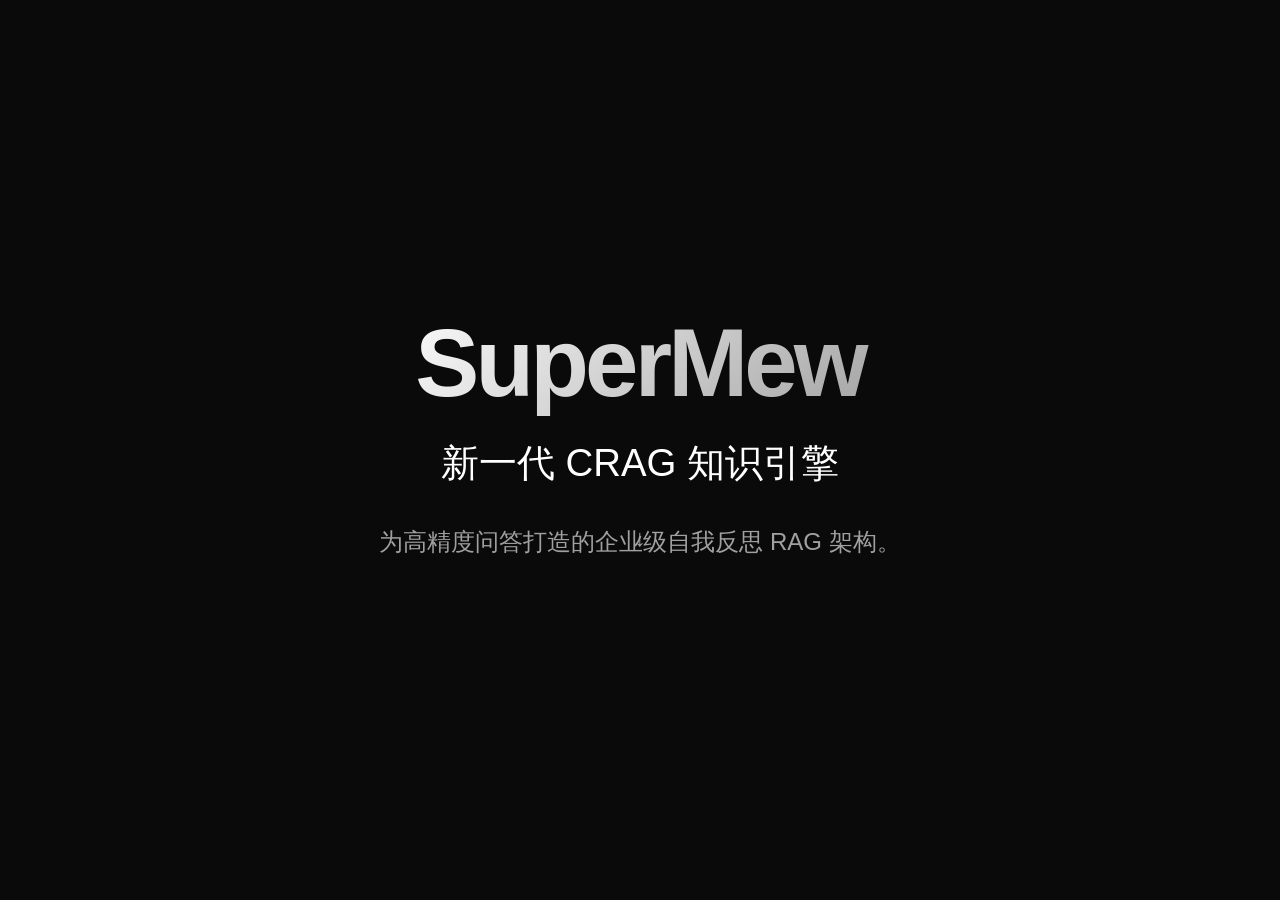
<file: presentation.html>
<!DOCTYPE html>
<html lang="en">
<head>
    <meta charset="UTF-8">
    <meta name="viewport" content="width=device-width, initial-scale=1.0">
    <title>SuperMew - 新一代 RAG 检索引擎</title>
    <style>
        :root {
            --bg-color: #0a0a0a;
            --text-primary: #ffffff;
            --text-secondary: #a0a0a0;
            --accent-blue: #2997ff;
            --accent-purple: #bf5af2;
            --accent-green: #32d74b;
        }

        * {
            box-sizing: border-box;
            margin: 0;
            padding: 0;
        }

        body, html {
            height: 100%;
            font-family: -apple-system, BlinkMacSystemFont, "Segoe UI", Roboto, Helvetica, Arial, sans-serif;
            background-color: var(--bg-color);
            color: var(--text-primary);
            overflow: hidden; /* Hide default scrollbar on body */
        }

        .scroll-container {
            height: 100vh;
            overflow-y: scroll;
            scroll-snap-type: y mandatory;
            scroll-behavior: smooth;
        }

        .slide {
            height: 100vh;
            width: 100%;
            scroll-snap-align: start;
            scroll-snap-stop: always;
            display: flex;
            flex-direction: column;
            justify-content: center;
            align-items: center;
            padding: 2rem;
            position: relative;
        }

        .slide-content {
            max-width: 800px;
            text-align: center;
            opacity: 0;
            transform: translateY(40px);
            transition: opacity 0.8s ease-out, transform 0.8s cubic-bezier(0.16, 1, 0.3, 1);
        }

        .slide-content.in-view {
            opacity: 1;
            transform: translateY(0);
        }

        h1 {
            font-size: clamp(3rem, 8vw, 6rem);
            font-weight: 700;
            letter-spacing: -0.04em;
            margin-bottom: 1rem;
            background: linear-gradient(135deg, #fff 0%, #a0a0a0 100%);
            -webkit-background-clip: text;
            -webkit-text-fill-color: transparent;
        }

        h2 {
            font-size: clamp(2rem, 5vw, 4rem);
            font-weight: 600;
            letter-spacing: -0.02em;
            margin-bottom: 1.5rem;
        }

        p {
            font-size: clamp(1.2rem, 2vw, 1.5rem);
            color: var(--text-secondary);
            line-height: 1.5;
            margin-bottom: 2rem;
        }

        /* Slide specific accents */
        .slide:nth-child(2) h2 { color: #ff3b30; } /* Problem */
        .slide:nth-child(3) h2 { color: var(--accent-purple); } /* Brain */
        .slide:nth-child(4) h2 { color: var(--accent-blue); } /* Engine */
        .slide:nth-child(5) h2 { color: var(--accent-green); } /* Memory */

        /* Bouncing indicator */
        .scroll-indicator {
            position: absolute;
            bottom: 40px;
            left: 50%;
            transform: translateX(-50%);
            animation: bounce 2s infinite;
            color: var(--text-secondary);
            font-size: 24px;
            opacity: 0;
            transition: opacity 1s ease-in;
        }

        .slide.in-view .scroll-indicator {
            opacity: 1;
        }

        @keyframes bounce {
            0%, 20%, 50%, 80%, 100% { transform: translateY(0) translateX(-50%); }
            40% { transform: translateY(-20px) translateX(-50%); }
            60% { transform: translateY(-10px) translateX(-50%); }
        }
        
        .code-snippet {
            background: rgba(255, 255, 255, 0.05);
            padding: 1.5rem;
            border-radius: 12px;
            font-family: monospace;
            font-size: 1rem;
            color: #e6e6e6;
            text-align: left;
            border: 1px solid rgba(255, 255, 255, 0.1);
            margin-top: 2rem;
            box-shadow: 0 10px 30px rgba(0,0,0,0.5);
        }

        .btn {
            display: inline-block;
            background: var(--text-primary);
            color: var(--bg-color);
            padding: 12px 24px;
            border-radius: 30px;
            text-decoration: none;
            font-weight: 600;
            margin-top: 1rem;
            transition: transform 0.2s, background 0.2s;
        }

        .btn:hover {
            transform: scale(1.05);
            background: #e0e0e0;
        }
        
        .btn-outline {
            background: transparent;
            color: var(--text-primary);
            border: 1px solid var(--text-secondary);
        }
        
        .btn-outline:hover {
            background: rgba(255,255,255,0.1);
        }
    </style>
</head>
<body>
    <div class="scroll-container">
        <!-- Slide 1: Hero -->
        <section class="slide">
            <div class="slide-content">
                <h1>SuperMew</h1>
                <p style="color: var(--text-primary); font-size: clamp(1.5rem, 3vw, 2.5rem); font-weight: 500;">新一代 CRAG 知识引擎</p>
                <p>为高精度问答打造的企业级自我反思 RAG 架构。</p>
                <div class="scroll-indicator">↓</div>
            </div>
        </section>

        <!-- Slide 2: The Problem -->
        <section class="slide">
            <div class="slide-content">
                <h2>传统的 RAG 是盲目的。</h2>
                <p>标准的向量检索面对专有名词时频繁失效、丢失上下文边界，<br>并因为喂给大模型满是噪音的垃圾数据而导致幻觉。</p>
                <div style="font-size: 4rem; margin-top: 1rem; opacity: 0.5;">🙈</div>
            </div>
        </section>

        <!-- Slide 3: The Brain -->
        <section class="slide">
            <div class="slide-content">
                <h2>自我反思架构。</h2>
                <p>SuperMew 不仅仅是搜索。它懂得 <strong>评估</strong> 和 <strong>纠错</strong>。</p>
                <p>如果 <strong>Grader 裁判模型</strong> 认为检索结果无关，LangGraph 状态机将自动触发 <strong>HyDE</strong>（假设性文档）或 <strong>Step-back</strong>（退步提问）变换，以找回丢失的上下文。</p>
                <div class="code-snippet">
                    graph.add_conditional_edges(<br>
                    &nbsp;&nbsp;&nbsp;&nbsp;"grade_documents",<br>
                    &nbsp;&nbsp;&nbsp;&nbsp;lambda state: state.route,<br>
                    &nbsp;&nbsp;&nbsp;&nbsp;{<br>
                    &nbsp;&nbsp;&nbsp;&nbsp;&nbsp;&nbsp;&nbsp;&nbsp;"generate": END,<br>
                    &nbsp;&nbsp;&nbsp;&nbsp;&nbsp;&nbsp;&nbsp;&nbsp;"rewrite": "rewrite_question"<br>
                    &nbsp;&nbsp;&nbsp;&nbsp;}<br>
                    )
                </div>
            </div>
        </section>

        <!-- Slide 4: The Engine -->
        <section class="slide">
            <div class="slide-content">
                <h2>混合精准检索。</h2>
                <p>仅靠语义理解是不够的。我们在本地纯手写了一个支持高并发、带锁保护的 <strong>BM25 稀疏向量</strong> 引擎。</p>
                <p>Milvus 将同时并发执行 HNSW (稠密语义) 和倒排索引 (稀疏词汇) 检索，并使用 <strong>RRF (倒数排名融合)</strong> 算法完美融合这两路差异极大的召回结果。</p>
            </div>
        </section>

        <!-- Slide 5: The Memory -->
        <section class="slide">
            <div class="slide-content">
                <h2>完整连贯的上下文。</h2>
                <p>父子级文档切片 (Parent-Child Chunking) 彻底消灭了上下文破碎。</p>
                <p>文档被切割成 3 个层级。只有微观的细碎句子（L3）会进入向量库。一旦命中，SuperMew 会顺藤摸瓜唤醒宏观段落（L1/L2）以供大模型全面理解。</p>
                <div style="display: flex; justify-content: center; gap: 20px; margin-top: 2rem;">
                    <div style="padding: 1rem; border: 1px solid rgba(255,255,255,0.2); border-radius: 8px;">L1 (1200 字符)</div>
                    <div style="padding: 1rem; border: 1px solid rgba(255,255,255,0.4); border-radius: 8px;">L2 (600 字符)</div>
                    <div style="padding: 1rem; border: 2px solid var(--accent-green); border-radius: 8px; color: var(--accent-green); font-weight: bold;">L3 (300 字符) 🎯</div>
                </div>
            </div>
        </section>

        <!-- Slide 6: Conclusion -->
        <section class="slide">
            <div class="slide-content">
                <h2>为生产环境而生。</h2>
                <p>通过我们的实时可视化数据大屏，深入体验系统的内部机械运转。</p>
                <div style="display: flex; gap: 15px; justify-content: center;">
                    <a href="project_visualization.html" class="btn">查看架构与源码</a>
                    <a href="frontend/index.html" class="btn btn-outline">开始聊天</a>
                </div>
            </div>
        </section>
    </div>
    
    <script>
        document.addEventListener('DOMContentLoaded', () => {
            const observerOptions = {
                root: document.querySelector('.scroll-container'),
                rootMargin: '0px',
                threshold: 0.5 // Trigger when 50% of the slide is visible
            };

            const observer = new IntersectionObserver((entries) => {
                entries.forEach(entry => {
                    const content = entry.target.querySelector('.slide-content');
                    if (entry.isIntersecting) {
                        content.classList.add('in-view');
                        entry.target.classList.add('in-view'); // For scroll indicator
                    } else {
                        // Optional: remove class to re-animate on scroll back up
                        content.classList.remove('in-view');
                        entry.target.classList.remove('in-view');
                    }
                });
            }, observerOptions);

            const slides = document.querySelectorAll('.slide');
            slides.forEach(slide => {
                observer.observe(slide);
            });
            
            // Trigger animation for the first slide immediately
            setTimeout(() => {
                document.querySelector('.slide:first-child .slide-content').classList.add('in-view');
                document.querySelector('.slide:first-child').classList.add('in-view');
            }, 100);
        });
    </script>
</body>
</html>
</file>
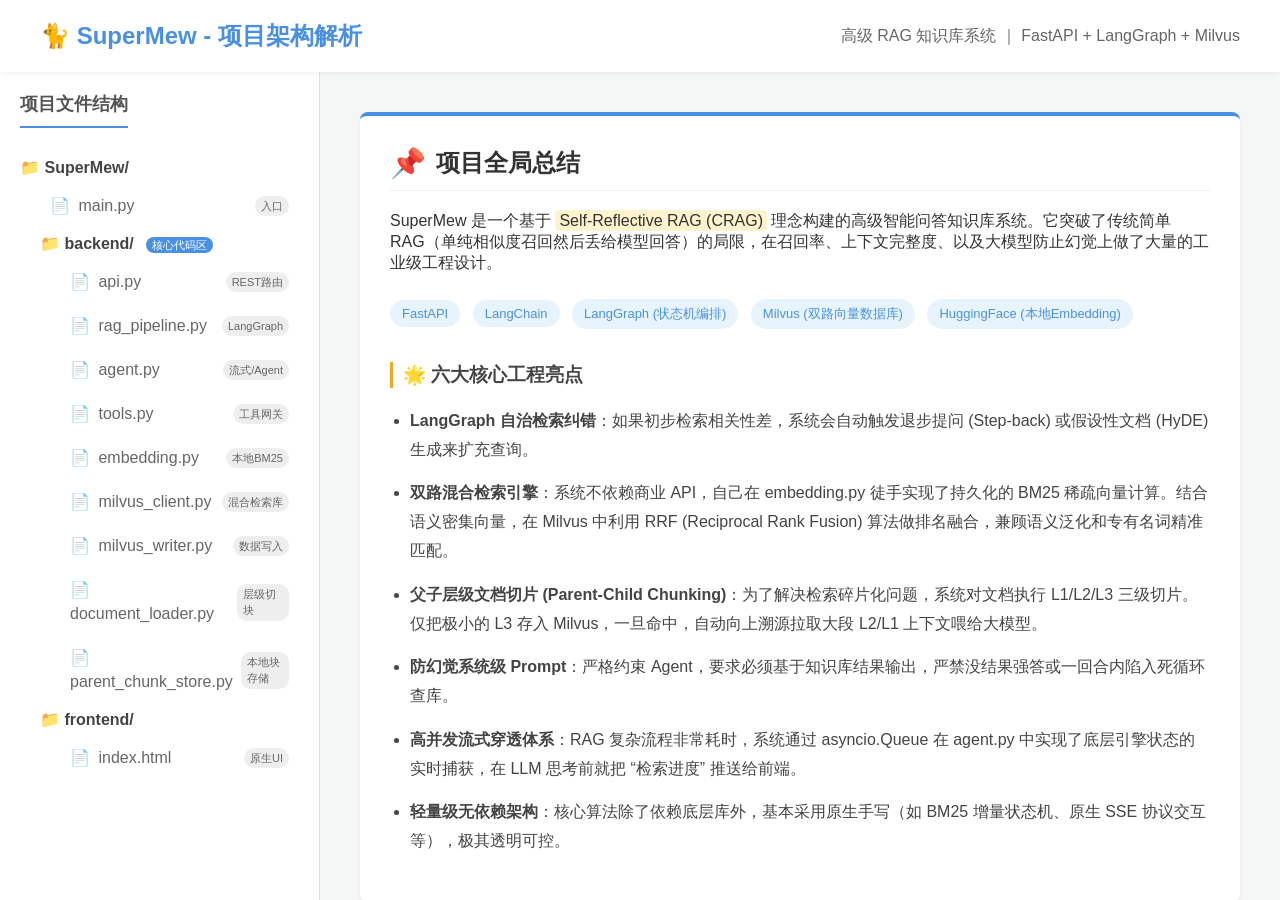
<file: project_visualization.html>
<!DOCTYPE html>
<html lang="zh-CN">
<head>
    <meta charset="UTF-8">
    <meta name="viewport" content="width=device-width, initial-scale=1.0">
    <title>SuperMew 项目架构与核心代码解析</title>
    <style>
        :root {
            --primary-color: #4A90E2;
            --secondary-color: #F5A623;
            --bg-color: #f4f7f6;
            --text-color: #333;
            --card-bg: #fff;
            --border-color: #e0e0e0;
            --code-bg: #2d2d2d;
            --sidebar-width: 320px;
        }

        * { box-sizing: border-box; }

        body {
            font-family: -apple-system, BlinkMacSystemFont, "Segoe UI", Roboto, Helvetica, Arial, sans-serif;
            background-color: var(--bg-color);
            color: var(--text-color);
            margin: 0;
            padding: 0;
            display: flex;
            flex-direction: column;
            height: 100vh;
        }

        header {
            background-color: var(--card-bg);
            padding: 20px 40px;
            box-shadow: 0 2px 5px rgba(0,0,0,0.05);
            display: flex;
            align-items: center;
            justify-content: space-between;
            z-index: 10;
        }

        header h1 {
            margin: 0;
            font-size: 24px;
            color: var(--primary-color);
        }

        .container {
            display: flex;
            flex: 1;
            overflow: hidden;
        }

        /* 侧边栏：项目结构 */
        .sidebar {
            width: var(--sidebar-width);
            background-color: var(--card-bg);
            border-right: 1px solid var(--border-color);
            overflow-y: auto;
            padding: 20px;
            flex-shrink: 0;
        }

        .sidebar h2 {
            font-size: 18px;
            margin-top: 0;
            margin-bottom: 20px;
            color: #555;
            border-bottom: 2px solid var(--primary-color);
            padding-bottom: 10px;
            display: inline-block;
        }

        .tree-view ul {
            list-style-type: none;
            padding-left: 20px;
            margin: 0;
        }
        
        .tree-view > ul {
            padding-left: 0;
        }

        .tree-view li {
            margin: 8px 0;
            cursor: pointer;
            line-height: 1.5;
        }

        .tree-view .folder {
            font-weight: bold;
            color: #444;
        }

        .tree-view .folder::before {
            content: "📁 ";
        }

        .tree-view .file {
            color: #666;
            transition: all 0.2s;
            padding: 6px 10px;
            border-radius: 6px;
            display: flex;
            align-items: center;
            justify-content: space-between;
        }

        .tree-view .file span.filename::before {
            content: "📄 ";
            margin-right: 4px;
        }

        .tree-view .file:hover {
            background-color: #f0f7ff;
            color: var(--primary-color);
        }

        .tree-view .file.active {
            background-color: var(--primary-color);
            color: white;
            font-weight: bold;
            box-shadow: 0 2px 4px rgba(74, 144, 226, 0.2);
        }
        
        .tree-view .file.active .badge {
            background-color: white;
            color: var(--primary-color);
        }

        /* 主内容区 */
        .main-content {
            flex: 1;
            padding: 40px;
            overflow-y: auto;
            background-color: var(--bg-color);
            scroll-behavior: smooth;
        }

        .card {
            background-color: var(--card-bg);
            border-radius: 8px;
            padding: 30px;
            box-shadow: 0 4px 6px rgba(0,0,0,0.05);
            margin-bottom: 30px;
            border-top: 4px solid var(--primary-color);
        }

        .card h2 {
            margin-top: 0;
            color: var(--text-color);
            border-bottom: 1px solid #eee;
            padding-bottom: 10px;
            margin-bottom: 20px;
            display: flex;
            align-items: center;
            gap: 10px;
        }
        
        .card h2::before {
            content: "📌";
            font-size: 1.2em;
        }

        .card h3 {
            color: #444;
            margin-top: 25px;
            border-left: 3px solid var(--secondary-color);
            padding-left: 10px;
        }

        /* RAG 流程图样式 */
        .flow-diagram {
            display: flex;
            flex-direction: column;
            align-items: center;
            margin: 30px 0;
            padding: 30px 20px;
            background: #fafafa;
            border: 1px solid #e0e0e0;
            border-radius: 8px;
        }
        
        .flow-row {
            display: flex;
            justify-content: center;
            align-items: center;
            gap: 20px;
            margin: 15px 0;
            width: 100%;
        }

        .flow-box {
            background: #e1f5fe;
            border: 2px solid var(--primary-color);
            border-radius: 6px;
            padding: 15px 25px;
            font-weight: bold;
            text-align: center;
            min-width: 180px;
            box-shadow: 0 2px 4px rgba(0,0,0,0.05);
            position: relative;
        }
        
        .flow-box small {
            display: block;
            font-weight: normal;
            font-size: 12px;
            color: #555;
            margin-top: 5px;
        }

        .flow-box.decision {
            background: #fff8e1;
            border-color: var(--secondary-color);
            border-radius: 50%;
            width: 120px;
            height: 120px;
            display: flex;
            flex-direction: column;
            align-items: center;
            justify-content: center;
            min-width: unset;
        }

        .flow-arrow {
            font-size: 24px;
            color: #999;
            height: 30px;
            display: flex;
            align-items: center;
            justify-content: center;
        }

        /* 代码展示区 */
        pre {
            background-color: var(--code-bg);
            color: #f8f8f2;
            padding: 20px;
            border-radius: 8px;
            overflow-x: auto;
            font-family: "SFMono-Regular", Consolas, "Liberation Mono", Menlo, Courier, monospace;
            font-size: 14px;
            line-height: 1.5;
            box-shadow: inset 0 0 10px rgba(0,0,0,0.5);
            border-left: 4px solid var(--primary-color);
        }

        code {
            font-family: inherit;
        }
        
        .keyword { color: #ff79c6; }
        .string { color: #f1fa8c; }
        .comment { color: #6272a4; }
        .function { color: #50fa7b; }
        .class { color: #8be9fd; font-style: italic; }
        .decorator { color: #ffb86c; }

        .tag {
            display: inline-block;
            background: #e8f4fd;
            color: var(--primary-color);
            padding: 6px 12px;
            border-radius: 20px;
            font-size: 13px;
            margin-right: 8px;
            margin-bottom: 8px;
            font-weight: 500;
        }

        /* 动态内容控制 */
        .details-section {
            display: none;
        }

        .details-section.active {
            display: block;
            animation: fadeIn 0.4s ease-out;
        }

        @keyframes fadeIn {
            from { opacity: 0; transform: translateY(15px); }
            to { opacity: 1; transform: translateY(0); }
        }
        
        .badge {
            background-color: #eee;
            color: #666;
            font-size: 11px;
            padding: 2px 6px;
            border-radius: 10px;
            margin-left: 8px;
            font-weight: normal;
        }
        
        .tree-view .folder > .badge {
            background-color: var(--primary-color);
            color: white;
        }

        ul.feature-list {
            line-height: 1.8;
            color: #444;
            padding-left: 20px;
        }
        
        ul.feature-list li {
            margin-bottom: 15px;
        }
        
        .highlight-text {
            background-color: #fff3cd;
            padding: 2px 4px;
            border-radius: 4px;
            font-weight: 500;
        }
        
        /* 导航栏 */
        .page-nav {
            margin-bottom: 30px;
            display: flex;
            gap: 15px;
            flex-wrap: wrap;
        }
        
        .page-nav-btn {
            background: white;
            border: 1px solid var(--border-color);
            padding: 10px 20px;
            border-radius: 20px;
            cursor: pointer;
            font-weight: 500;
            color: #555;
            transition: all 0.2s;
        }
        
        .page-nav-btn:hover, .page-nav-btn.active {
            background: var(--primary-color);
            color: white;
            border-color: var(--primary-color);
        }

    </style>
</head>
<body>

    <header>
        <h1>🐈 SuperMew - 项目架构解析</h1>
        <div style="font-weight: 500; color: #666;">高级 RAG 知识库系统 ｜ FastAPI + LangGraph + Milvus</div>
    </header>

    <div class="container">
        <!-- 左侧项目树 -->
        <div class="sidebar">
            <h2>项目文件结构</h2>
            <div class="tree-view">
                <ul>
                    <li class="folder" onclick="showPage('page-overview')">SuperMew/</li>
                    <ul>
                        <li class="file" onclick="showPage('page-overview')">
                            <span class="filename">main.py</span><span class="badge">入口</span>
                        </li>
                        
                        <li class="folder">backend/ <span class="badge">核心代码区</span></li>
                        <ul>
                            <li class="file active" id="nav-api" onclick="showPage('page-api')">
                                <span class="filename">api.py</span><span class="badge">REST路由</span>
                            </li>
                            <li class="file" id="nav-rag" onclick="showPage('page-rag')">
                                <span class="filename">rag_pipeline.py</span><span class="badge">LangGraph</span>
                            </li>
                            <li class="file" id="nav-agent" onclick="showPage('page-agent')">
                                <span class="filename">agent.py</span><span class="badge">流式/Agent</span>
                            </li>
                            <li class="file" id="nav-tools" onclick="showPage('page-tools')">
                                <span class="filename">tools.py</span><span class="badge">工具网关</span>
                            </li>
                            <li class="file" id="nav-embedding" onclick="showPage('page-embedding')">
                                <span class="filename">embedding.py</span><span class="badge">本地BM25</span>
                            </li>
                            <li class="file" id="nav-milvus" onclick="showPage('page-milvus')">
                                <span class="filename">milvus_client.py</span><span class="badge">混合检索库</span>
                            </li>
                            <li class="file" id="nav-milvus_writer" onclick="showPage('page-milvus_writer')">
                                <span class="filename">milvus_writer.py</span><span class="badge">数据写入</span>
                            </li>
                            <li class="file" id="nav-doc_loader" onclick="showPage('page-doc_loader')">
                                <span class="filename">document_loader.py</span><span class="badge">层级切块</span>
                            </li>
                            <li class="file" id="nav-parent_store" onclick="showPage('page-parent_store')">
                                <span class="filename">parent_chunk_store.py</span><span class="badge">本地块存储</span>
                            </li>
                        </ul>

                        <li class="folder">frontend/</li>
                        <ul>
                            <li class="file" onclick="showPage('page-frontend')">
                                <span class="filename">index.html</span><span class="badge">原生UI</span>
                            </li>
                        </ul>
                    </ul>
                </ul>
            </div>
        </div>

        <!-- 右侧详情区 -->
        <div class="main-content" id="main-scroll">
            
            <!-- ================= PAGE: OVERVIEW (总结) ================= -->
            <div id="page-overview" class="details-section active">
                <div class="card">
                    <h2>项目全局总结</h2>
                    <p>SuperMew 是一个基于 <span class="highlight-text">Self-Reflective RAG (CRAG)</span> 理念构建的高级智能问答知识库系统。它突破了传统简单 RAG（单纯相似度召回然后丢给模型回答）的局限，在召回率、上下文完整度、以及大模型防止幻觉上做了大量的工业级工程设计。</p>
                    
                    <div style="margin: 25px 0;">
                        <span class="tag">FastAPI</span>
                        <span class="tag">LangChain</span>
                        <span class="tag">LangGraph (状态机编排)</span>
                        <span class="tag">Milvus (双路向量数据库)</span>
                        <span class="tag">HuggingFace (本地Embedding)</span>
                    </div>

                    <h3>🌟 六大核心工程亮点</h3>
                    <ul class="feature-list">
                        <li><strong>LangGraph 自治检索纠错</strong>：如果初步检索相关性差，系统会自动触发退步提问 (Step-back) 或假设性文档 (HyDE) 生成来扩充查询。</li>
                        <li><strong>双路混合检索引擎</strong>：系统不依赖商业 API，自己在 <code>embedding.py</code> 徒手实现了持久化的 BM25 稀疏向量计算。结合语义密集向量，在 Milvus 中利用 RRF (Reciprocal Rank Fusion) 算法做排名融合，兼顾语义泛化和专有名词精准匹配。</li>
                        <li><strong>父子层级文档切片 (Parent-Child Chunking)</strong>：为了解决检索碎片化问题，系统对文档执行 L1/L2/L3 三级切片。仅把极小的 L3 存入 Milvus，一旦命中，自动向上溯源拉取大段 L2/L1 上下文喂给大模型。</li>
                        <li><strong>防幻觉系统级 Prompt</strong>：严格约束 Agent，要求必须基于知识库结果输出，严禁没结果强答或一回合内陷入死循环查库。</li>
                        <li><strong>高并发流式穿透体系</strong>：RAG 复杂流程非常耗时，系统通过 <code>asyncio.Queue</code> 在 <code>agent.py</code> 中实现了底层引擎状态的实时捕获，在 LLM 思考前就把 “检索进度” 推送给前端。</li>
                        <li><strong>轻量级无依赖架构</strong>：核心算法除了依赖底层库外，基本采用原生手写（如 BM25 增量状态机、原生 SSE 协议交互等），极其透明可控。</li>
                    </ul>
                </div>

                <div class="card">
                    <h2>LangGraph 核心运转流转图</h2>
                    <p>展示了当用户提出一个复杂问题时，系统的内部神经元是如何进行图状运转的：</p>
                    <div class="flow-diagram">
                        <div class="flow-row">
                            <div class="flow-box" style="background: #e8f5e9; border-color: #4caf50;">
                                用户提问
                            </div>
                        </div>
                        <div class="flow-arrow">↓</div>
                        <div class="flow-row">
                            <div class="flow-box">
                                retrieve_initial
                                <small>Milvus HNSW+BM25 混合检索</small>
                            </div>
                        </div>
                        <div class="flow-arrow">↓</div>
                        <div class="flow-row">
                            <div class="flow-box decision">
                                grade_documents
                                <small>Grader LLM</small>
                                <small>相关性评估</small>
                            </div>
                        </div>
                        <div class="flow-row" style="margin: 0;">
                            <div style="flex:1; text-align:right; padding-right:40px; color: var(--secondary-color); font-weight: bold;">不相关 (No) ↙</div>
                            <div style="flex:1; padding-left:40px; color: #4caf50; font-weight: bold;">↘ 相关 (Yes)</div>
                        </div>
                        <div class="flow-row" style="align-items: flex-start;">
                            <div style="flex: 1; display: flex; flex-direction: column; align-items: center;">
                                <div class="flow-box" style="border-color: var(--secondary-color);">
                                    rewrite_question
                                    <small>HyDE 假设 / Step-back 泛化</small>
                                </div>
                                <div class="flow-arrow">↓</div>
                                <div class="flow-box">
                                    retrieve_expanded
                                    <small>用新查询二次搜索</small>
                                </div>
                                <div class="flow-arrow">↘</div>
                            </div>
                            <div style="flex: 1; display: flex; flex-direction: column; align-items: center; justify-content: center; height: 100%;">
                                <div class="flow-arrow" style="height: 100px; padding-top: 50px;">↓</div>
                            </div>
                        </div>
                        <div class="flow-row">
                            <div class="flow-box" style="background: #e8f5e9; border-color: #4caf50; width: 60%;">
                                generate_answer
                                <small>Agent 组装父级大上下文回答</small>
                            </div>
                        </div>
                    </div>
                </div>
            </div>

            <!-- ================= PAGE: RAG PIPELINE (重点1) ================= -->
            <div id="page-rag" class="details-section">
                <div class="card">
                    <h2>🧠 [重点] AI大脑状态机编排 (backend/rag_pipeline.py)</h2>
                    <p>普通的 RAG 流程是直线的：“搜索 -> 组装Prompt -> 大模型输出”。但真实的文档搜索往往会失败（比如用户用了同义词、指代不明）。本系统使用 <strong>LangGraph</strong> 建立了一个带有自我纠错机制的循环状态图（Self-Reflective RAG）。</p>
                    
                    <h3>核心机制 1：文档裁判官 (Grader)</h3>
                    <p>在初次检索 <code>retrieve_initial</code> 之后，系统不急于让主模型回答，而是先让一个小模型（Grader）去“打分”。如果文档跟问题牛头不对马嘴，直接判定为 <code>no</code>，避免主模型产生幻觉。</p>

                    <h3>核心机制 2：查询变换 (Query Transformation)</h3>
                    <p>被 Grader 驳回后，系统进入 <code>rewrite_question_node</code>。这不是简单的换词，而是采用了高阶策略：</p>
                    <ul class="feature-list">
                        <li><strong>HyDE (Hypothetical Document Embeddings)</strong>：当问题很概念化时，让模型直接“盲答”写一篇假设性文章，拿这篇文章的向量去搜索。因为答案的行文风格往往和原始文档更接近，相似度极高。</li>
                        <li><strong>Step-back (退步提问)</strong>：如果问题是具体的“报错日志”，退回一步提问“这个组件的报错排查原理是什么”，从而召回整体结构文档。</li>
                    </ul>

                    <h3>核心代码剖析：LangGraph 有向图编译</h3>
                    <p>这段代码定义了整个 AI 思考的生命周期：</p>
                    <pre><code><span class="keyword">def</span> <span class="function">build_rag_graph</span>():
    <span class="comment"># 1. RAGState 是图里流通的共享内存，包含了问题、文档和轨迹</span>
    graph = StateGraph(RAGState)
    
    <span class="comment"># 2. 注册图节点（定义执行函数）</span>
    graph.add_node(<span class="string">"retrieve_initial"</span>, retrieve_initial)
    graph.add_node(<span class="string">"grade_documents"</span>, grade_documents_node)
    graph.add_node(<span class="string">"rewrite_question"</span>, rewrite_question_node)
    graph.add_node(<span class="string">"retrieve_expanded"</span>, retrieve_expanded)

    <span class="comment"># 3. 画出固定的单行道</span>
    graph.set_entry_point(<span class="string">"retrieve_initial"</span>)
    graph.add_edge(<span class="string">"retrieve_initial"</span>, <span class="string">"grade_documents"</span>)
    
    <span class="comment"># 4. 【灵魂】条件分叉：根据 grader 评分决定走向</span>
    graph.add_conditional_edges(
        <span class="string">"grade_documents"</span>,
        <span class="keyword">lambda</span> state: state.get(<span class="string">"route"</span>), 
        {
            <span class="string">"generate_answer"</span>: END, <span class="comment"># 裁判给过了：结束图计算，主模型准备输出</span>
            <span class="string">"rewrite_question"</span>: <span class="string">"rewrite_question"</span>, <span class="comment"># 没过：去重写问题</span>
        },
    )
    
    <span class="comment"># 5. 重写完了去二次搜索，完了再结束</span>
    graph.add_edge(<span class="string">"rewrite_question"</span>, <span class="string">"retrieve_expanded"</span>)
    graph.add_edge(<span class="string">"retrieve_expanded"</span>, END)
    
    <span class="keyword">return</span> graph.compile()</code></pre>
                </div>
            </div>

            <!-- ================= PAGE: EMBEDDING (重点2) ================= -->
            <div id="page-embedding" class="details-section">
                <div class="card">
                    <h2>🔢 [重点] 本地增量 BM25 稀疏向量 (backend/embedding.py)</h2>
                    <p>商业向量模型（如 OpenAI、BAAI）生成的叫做“稠密向量”(Dense)，擅长“语义模糊匹配”。但如果在手册里搜 <span class="highlight-text">"XYZ-9988C 型号"</span>，稠密向量往往全军覆没。系统在此处硬核地在纯 Python 环境下手写了 <strong>BM25 (Sparse) 稀疏向量算法</strong>。</p>
                    
                    <h3>硬核点 1：不依赖外接服务的纯净状态机</h3>
                    <p>系统没有外接 ElasticSearch，而是维护了一个 <code>data/bm25_state.json</code>。每次上传/删除新文档，它都会被安全地锁（<code>threading.Lock()</code>）住并重新计算每个词的 <code>doc_freq</code>（逆文档频率）和全库文档总数 <code>total_docs</code>，实现了轻量级的 <strong>增量 IDF</strong>。</p>

                    <h3>核心代码剖析：TF-IDF 稀疏向量构建</h3>
                    <p>由于 Milvus <code>SPARSE_INVERTED_INDEX</code> 的要求，我们需要将文本转为一个形如 <code>{词汇ID: 得分}</code> 的字典（其中只包含非零分数，这就叫稀疏）。</p>
                    <pre><code><span class="keyword">def</span> <span class="function">_sparse_vector_for_text_unlocked</span>(self, text: str):
    <span class="comment"># 1. 拆词并统计当前句子的词频 (Term Frequency, TF)</span>
    tokens = self.tokenize(text)
    doc_len = len(tokens)
    tf = Counter(tokens)
    
    sparse_vector = {}
    <span class="keyword">for</span> token, freq <span class="keyword">in</span> tf.items():
        <span class="comment"># 词典索引，用于给 Milvus 做倒排 ID</span>
        idx = self._vocab[token]
        
        <span class="comment"># 2. IDF 计算（逆文档频率）：如果一个词在全库太常见，得分被暴扣</span>
        df = self._doc_freq.get(token, <span class="string">0</span>)
        <span class="keyword">if</span> df == <span class="string">0</span>:
            idf = math.log((n + <span class="string">1</span>) / <span class="string">1</span>)
        <span class="keyword">else</span>:
            idf = math.log((n - df + <span class="string">0.5</span>) / (df + <span class="string">0.5</span>) + <span class="string">1</span>)

        <span class="comment"># 3. 经典 BM25 算法公式</span>
        <span class="comment"># numerator: TF 上限抑制 (饱和度参数 k1)</span>
        <span class="comment"># denominator: 引入文档长度惩罚 (参数 b)</span>
        numerator = freq * (self.k1 + <span class="string">1</span>)
        denominator = freq + self.k1 * (<span class="string">1</span> - self.b + self.b * doc_len / avg)
        
        score = idf * numerator / denominator
        <span class="keyword">if</span> score &gt; <span class="string">0</span>:
            <span class="comment"># { 维度ID: 分数 } 这就是稀疏向量的本质</span>
            sparse_vector[idx] = float(score)

    <span class="keyword">return</span> sparse_vector, vocab_changed</code></pre>
                </div>
            </div>

            <!-- ================= PAGE: MILVUS CLIENT (重点3) ================= -->
            <div id="page-milvus" class="details-section">
                <div class="card">
                    <h2>🗄️ [重点] 异构多路召回与重排 (backend/milvus_client.py)</h2>
                    <p>这个模块展示了我们在上一步拿到 Dense 和 Sparse 两种向量后，如何将它们存入 Milvus，并在检索时优雅地合并（Fusion）这两种尺度完全不同的分数。</p>

                    <h3>异构双重索引设计</h3>
                    <p>建立 Collection 时，不同的向量类型配备了量身定制的武器：</p>
                    <pre><code><span class="comment"># 给 Dense 向量配 HNSW 图导航索引 (适合语义发散)</span>
index_params.add_index(
    field_name=<span class="string">"dense_embedding"</span>, index_type=<span class="string">"HNSW"</span>, metric_type=<span class="string">"IP"</span>
)
<span class="comment"># 给 Sparse 向量配 倒排索引 (倒排索引是关键词检索引擎的核心)</span>
index_params.add_index(
    field_name=<span class="string">"sparse_embedding"</span>, index_type=<span class="string">"SPARSE_INVERTED_INDEX"</span>, 
    metric_type=<span class="string">"IP"</span>, params={<span class="string">"drop_ratio_build"</span>: <span class="string">0.2</span>} <span class="comment"># 压缩长尾垃圾词</span>
)</code></pre>

                    <h3>核心代码剖析：RRF (Reciprocal Rank Fusion) 算法</h3>
                    <p>这是混合检索最难的一步：Dense 的距离分数（例如 0.81）和 BM25 的得分（例如 25.4）如同苹果和香蕉，没法加权平均。系统巧妙使用了 <span class="highlight-text">RRF 算法</span>，<strong>彻底抛弃绝对分数，仅使用两边的排名次序来合并</strong>。</p>
                    <pre><code><span class="keyword">def</span> <span class="function">hybrid_retrieve</span>(self, dense_embedding, sparse_embedding, top_k=<span class="string">5</span>):
    <span class="comment"># 1. 构造语义查询：让它多跑一点候选量 (top_k * 2) 参与后面大乱斗</span>
    dense_search = AnnSearchRequest(
        data=[dense_embedding], anns_field=<span class="string">"dense_embedding"</span>, limit=top_k * <span class="string">2</span>
    )
    
    <span class="comment"># 2. 构造关键词纯词频查询</span>
    sparse_search = AnnSearchRequest(
        data=[sparse_embedding], anns_field=<span class="string">"sparse_embedding"</span>, limit=top_k * <span class="string">2</span>
    )
    
    <span class="comment"># 3. 部署 RRF 重排器 (重排分 = 1 / (k参数 + 单路排名))</span>
    <span class="comment"># 排名越靠前（单路排名越小），分数越大；如果两路都排名高，分数加成极高</span>
    reranker = RRFRanker(k=<span class="string">60</span>)
    
    <span class="comment"># 4. 把并发的两路搜索抛给 Milvus 底层执行，直接获取排好序的金子</span>
    results = self.client.hybrid_search(
        collection_name=self.collection_name,
        reqs=[dense_search, sparse_search], <span class="comment"># 多路并发</span>
        ranker=reranker,                    <span class="comment"># 使用 RRF 统分</span>
        limit=top_k
    )
    <span class="keyword">return</span> results</code></pre>
                </div>
            </div>

            <!-- ================= PAGE: DOC LOADER (重点4) ================= -->
            <div id="page-doc_loader" class="details-section">
                <div class="card">
                    <h2>📄 [重点] Parent-Child 文档层级切片 (backend/document_loader.py)</h2>
                    <p>系统用“三级切块”解决了 RAG 永远的痛：切小了（命中率高但模型看不懂上下文），切大了（一整页去匹配，检索全是干扰项）。</p>

                    <h3>切块策略设计与存储分离</h3>
                    <p>文档通过 <code>RecursiveCharacterTextSplitter</code> 滑动窗口变成了三层。但最牛的地方在于：<span class="highlight-text">入库 Milvus 的永远只有最小的碎块（L3），大块（L1/L2）只作为本地 JSON 存储着</span>，只带有血缘 ID（<code>parent_chunk_id</code>）。等极精准的 L3 命中后，系统凭 ID 把沉睡的 L1 大段捞起供模型理解。</p>

                    <h3>核心代码剖析：血缘级联切分</h3>
                    <pre><code><span class="keyword">class</span> <span class="class">DocumentLoader</span>:
    <span class="keyword">def</span> <span class="function">_split_page_to_three_levels</span>(self, text, base_doc):
        <span class="comment"># 【Level 1 - 宏观层】 约 1200 字符的大章大段</span>
        level_1_docs = self._splitter_level_1.create_documents([text])
        <span class="keyword">for</span> l1_doc <span class="keyword">in</span> level_1_docs:
            l1_id = self._build_chunk_id(1) <span class="comment"># 给 L1 颁发唯一身份证</span>
            
            <span class="comment"># 【Level 2 - 中观层】 基于刚才生成的 L1 内容，切出 600 字符中段</span>
            level_2_docs = self._splitter_level_2.create_documents([l1_doc.page_content])
            <span class="keyword">for</span> l2_doc <span class="keyword">in</span> level_2_docs:
                l2_id = self._build_chunk_id(2) <span class="comment"># 给 L2 颁发身份证</span>
                
                <span class="comment"># 【Level 3 - 微观层】 基于 L2 内容，切出 300 字符句子</span>
                level_3_docs = self._splitter_level_3.create_documents([l2_doc.page_content])
                <span class="keyword">for</span> l3_doc <span class="keyword">in</span> level_3_docs:
                    <span class="comment"># 最终装箱打包，这个字典里的数据最终流入库里</span>
                    root_chunks.append({
                        <span class="string">"text"</span>: l3_doc.page_content,
                        <span class="string">"chunk_id"</span>: self._build_chunk_id(3), <span class="comment"># 自己的 ID</span>
                        <span class="string">"parent_chunk_id"</span>: l2_id,  <span class="comment"># 【外键】：我老爸是谁</span>
                        <span class="string">"root_chunk_id"</span>: l1_id,    <span class="comment"># 【外键】：我爷爷是谁</span>
                        <span class="string">"chunk_level"</span>: <span class="string">3</span>,          <span class="comment"># 我是第 3 层</span>
                    })</code></pre>
                </div>
            </div>

            <!-- ================= PAGE: AGENT ================= -->
            <div id="page-agent" class="details-section">
                <div class="card">
                    <h2>🤖 Agent 行为约束与流式黑科技 (backend/agent.py)</h2>
                    <p>负责管理系统的主循环：串联用户记忆、设定大模型行为边界、并提供复杂的 SSE (Server-Sent Events) 双通道流式渲染能力。</p>
                    
                    <h3>设计亮点：防幻觉的 System Prompt</h3>
                    <pre><code>system_prompt=(
    <span class="string">"You are a cute cat bot that loves to help users. "</span>
    <span class="string">"Use search_knowledge_base when users ask document questions. "</span>
    
    <span class="comment"># 核心约束 1：防止疯狂调工具的死循环 (Rate Limit)</span>
    <span class="string">"Do not call the same tool repeatedly in one turn. At most one knowledge tool call per turn. "</span>
    
    <span class="comment"># 核心约束 2：强制注意力转移，防止忽略搜索结果</span>
    <span class="string">"Once you call search_knowledge_base and receive its result, you MUST immediately produce the Final Answer based on that result. "</span>
    
    <span class="comment"># 核心约束 3：反幻觉 (Anti-Hallucination)</span>
    <span class="string">"If the retrieved context is insufficient, answer honestly that you don't know instead of making up facts."</span>
)</code></pre>

                    <h3>设计亮点：异步队列解决并发通信难题</h3>
                    <p>在标准的 Python 流程中，Agent 执行 <code>search_knowledge_base</code> 时整个线程会阻塞。为了让前端看到 <code>"🔍正在重写查询..."</code> 这种底层工具发出的进度，我们利用了 <code>asyncio.Queue</code>：</p>
                    <pre><code><span class="keyword">async def</span> <span class="function">chat_with_agent_stream</span>(user_text, user_id, session_id):
    <span class="comment"># 统一输出通道：模型Token和底层工具状态都往这里丢</span>
    output_queue = asyncio.Queue()

    <span class="comment"># 这个代理类会塞进全局，供深层的 LangGraph 执行时实时把进度塞进队列</span>
    <span class="keyword">class</span> <span class="class">_RagStepProxy</span>:
        <span class="keyword">def</span> <span class="function">put_nowait</span>(self, step):
            output_queue.put_nowait({<span class="string">"type"</span>: <span class="string">"rag_step"</span>, <span class="string">"step"</span>: step})

    <span class="comment"># 开启后台独立协程执行大脑推理</span>
    <span class="keyword">async def</span> <span class="function">_agent_worker</span>():
        <span class="keyword">async for</span> msg <span class="keyword">in</span> agent.astream(...):
            <span class="keyword">await</span> output_queue.put({<span class="string">"type"</span>: <span class="string">"content"</span>, <span class="string">"content"</span>: msg})
        <span class="keyword">await</span> output_queue.put(<span class="keyword">None</span>) <span class="comment"># 完成信号</span>

    asyncio.create_task(_agent_worker())

    <span class="comment"># 主循环流式返回给前端</span>
    <span class="keyword">while True</span>:
        event = <span class="keyword">await</span> output_queue.get()
        <span class="keyword">if</span> event <span class="keyword">is None</span>: <span class="keyword">break</span>
        <span class="keyword">yield</span> <span class="string">f"data: {json.dumps(event)}\n\n"</span></code></pre>
                </div>
            </div>

            <!-- ================= PAGE: TOOLS ================= -->
            <div id="page-tools" class="details-section">
                <div class="card">
                    <h2>🚪 工具网关与状态逃逸 (backend/tools.py)</h2>
                    <p>这个模块扮演了 <strong>LangChain Agent</strong> 和 <strong>LangGraph RAG 状态机</strong> 之间的桥梁。</p>
                    
                    <h3>状态逃逸设计</h3>
                    <p>普通的 LangChain Tool 只能向大模型返回一段 String。但复杂的 RAG 过程产生了大量珍贵的中间日志（<code>rag_trace</code>）。工具在这里提取出干干净净的文本给模型，而把 <code>rag_trace</code> 偷偷扔进了全局对象，等待上面提到的主循环抽走传给前端。</p>
                </div>
            </div>

            <!-- ================= PAGE: MILVUS WRITER ================= -->
            <div id="page-milvus_writer" class="details-section">
                <div class="card">
                    <h2>📝 双重向量并行压入 (backend/milvus_writer.py)</h2>
                    <p>在数据真正落盘到 Milvus 之前调度 Embedding 模型。“一文两算”模式的核心发起地。</p>
                </div>
            </div>

            <!-- ================= PAGE: PARENT STORE ================= -->
            <div id="page-parent_store" class="details-section">
                <div class="card">
                    <h2>📦 本地块存储 (backend/parent_chunk_store.py)</h2>
                    <p>实现本地化的轻量级 JSON 存储库 <code>ParentChunkStore</code>，主要负责在 RAG 返回 L3 碎片数据后，根据 <code>parent_chunk_id</code> 高速取回完整长文本。</p>
                </div>
            </div>

            <!-- ================= PAGE: FRONTEND ================= -->
            <div id="page-frontend" class="details-section">
                <div class="card">
                    <h2>🖥️ 前端纯净渲染 (frontend/index.html)</h2>
                    <p>采用原生 HTML/JS 开发，包含对 SSE 协议 (Server-Sent Events) 的流式解析渲染。</p>
                </div>
            </div>

            <!-- ================= PAGE: API ================= -->
            <div id="page-api" class="details-section">
                <div class="card">
                    <h2>🌐 API 核心路由 (backend/api.py)</h2>
                    <p>FastAPI 的入口文件。通过 <code>StreamingResponse</code> 返回长期存活的流式通讯。</p>
                </div>
            </div>

        </div>
    </div>

    <script>
        // 单页面应用路由系统
        function showPage(pageId) {
            // 1. 隐藏所有页面区域
            document.querySelectorAll('.details-section').forEach(el => {
                el.classList.remove('active');
            });
            
            // 2. 清除左侧边栏激活状态
            document.querySelectorAll('.file').forEach(el => {
                el.classList.remove('active');
            });

            // 3. 显示目标页面
            const targetPage = document.getElementById(pageId);
            if (targetPage) {
                targetPage.classList.add('active');
                // 回到顶部
                document.getElementById('main-scroll').scrollTop = 0;
            } else {
                document.getElementById('page-overview').classList.add('active');
            }

            // 4. 寻找并高亮对应的左侧菜单
            const eventTarget = window.event ? window.event.currentTarget : null;
            if(eventTarget && eventTarget.classList.contains('file')) {
                eventTarget.classList.add('active');
            } else {
                // 回落机制：通过ID匹配菜单项
                const navMap = {
                    'page-api': 'nav-api',
                    'page-rag': 'nav-rag',
                    'page-agent': 'nav-agent',
                    'page-tools': 'nav-tools',
                    'page-embedding': 'nav-embedding',
                    'page-milvus': 'nav-milvus',
                    'page-milvus_writer': 'nav-milvus_writer',
                    'page-doc_loader': 'nav-doc_loader',
                    'page-parent_store': 'nav-parent_store',
                    'page-frontend': 'nav-frontend' // added frontend mapping
                };
                if (navMap[pageId]) {
                    const navEl = document.getElementById(navMap[pageId]);
                    if (navEl) navEl.classList.add('active');
                }
            }
        }
        
        // 初始化时如果没有任何激活状态，默认激活某些元素
        window.onload = function() {
            // 确保总览默认显示时没有任何 file 是高亮的
            document.querySelectorAll('.file').forEach(el => {
                el.classList.remove('active');
            });
        };
    </script>
</body>
</html>
</file>
